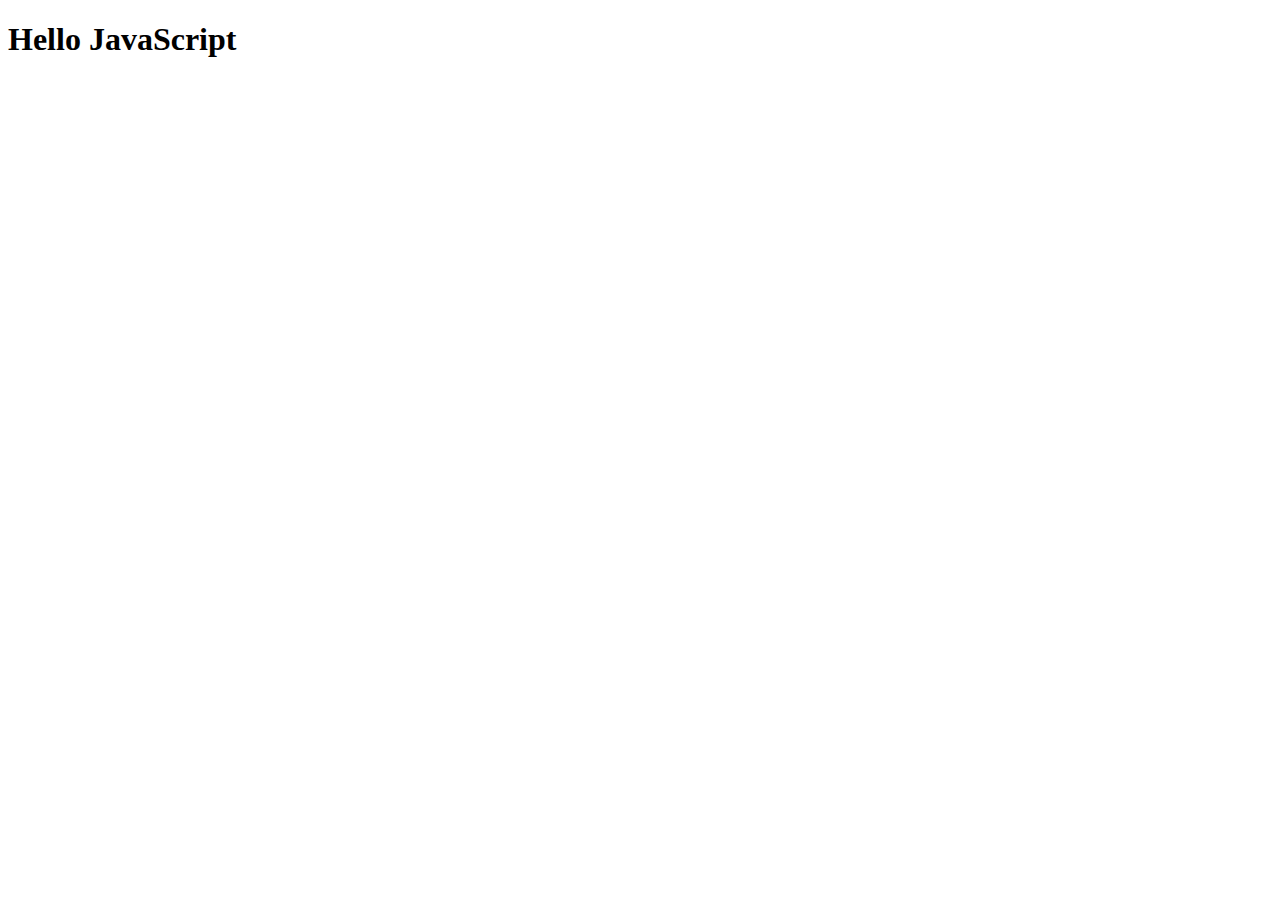
<file: Lecture-01/index.html>
<!DOCTYPE html>
<html lang="en">
<head>
    <meta charset="UTF-8">
    <meta name="viewport" content="width=device-width, initial-scale=1.0">
    <title>JavaScript</title>
</head>
<body>
    <h1>Hello JavaScript</h1>
    
    <script src="app.js"></script>
</body>
</html>
</file>
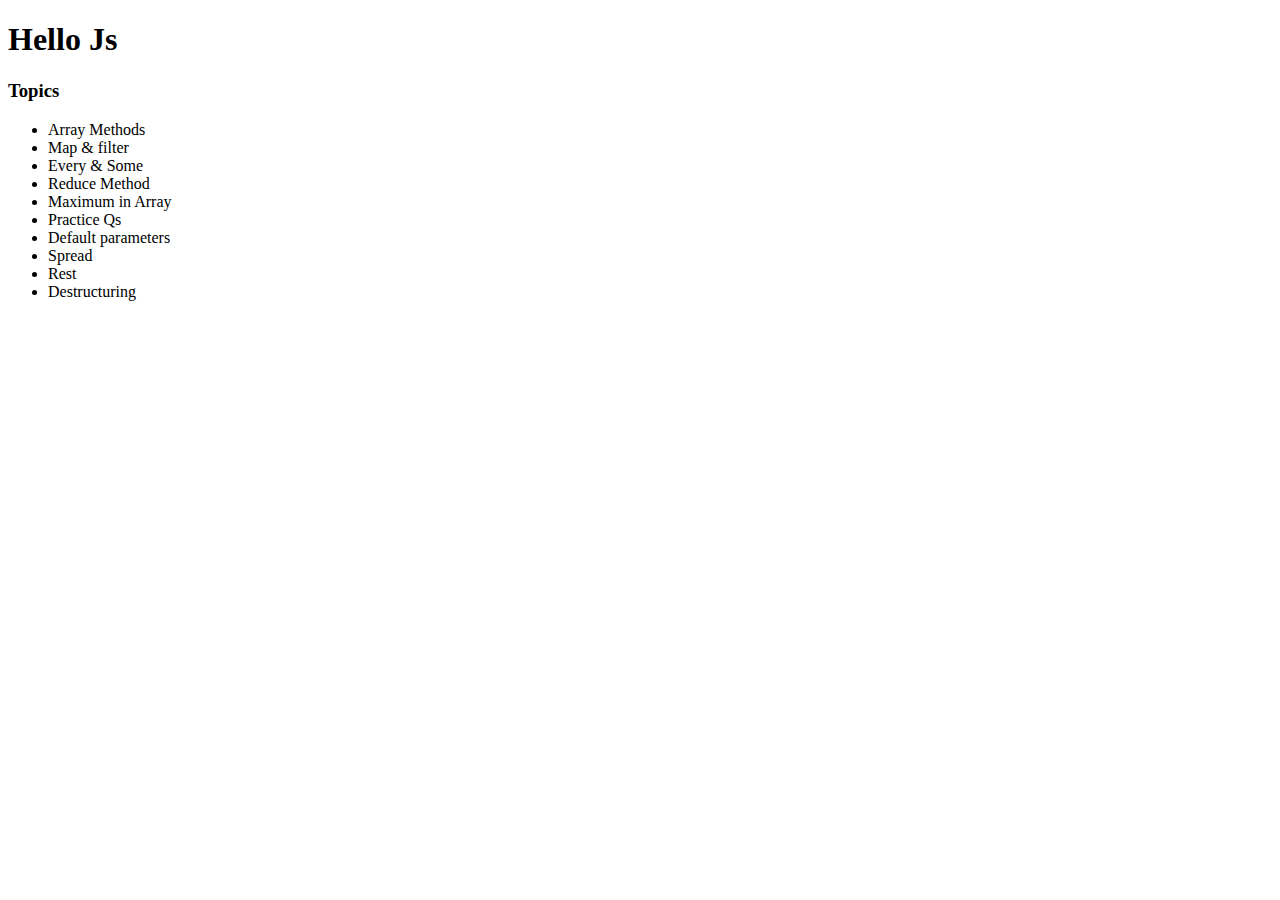
<file: Lecture-08/index.html>
<!DOCTYPE html>
<html lang="en">
<head>
    <meta charset="UTF-8">
    <meta name="viewport" content="width=device-width, initial-scale=1.0">
    <title>lecture 08</title>
</head>
<body>
    <h1>Hello Js</h1>
    <h3>Topics</h3>
    <ul>
        <li>Array Methods</li>
        <li>Map & filter</li>
        <li>Every & Some</li>
        <li>Reduce Method</li>
        <li>Maximum in Array</li>
        <li>Practice Qs</li>
        <li>Default parameters</li>
        <li>Spread</li>
        <li>Rest</li>
        <li>Destructuring</li>
    </ul>

    <script src="app.js"></script>
</body>
</html>
</file>
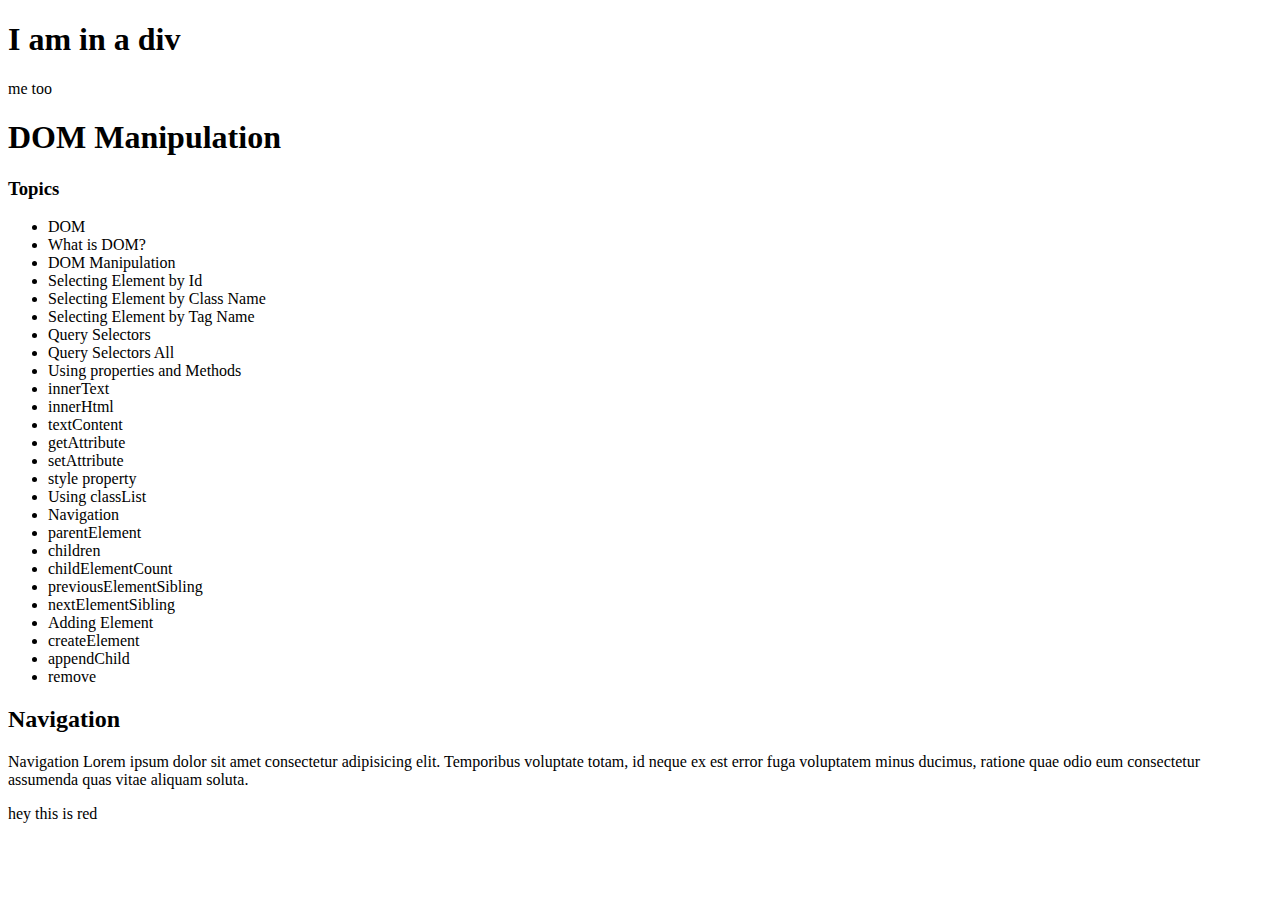
<file: Lecture-09/index.html>
<!DOCTYPE html>
<html lang="en">
<head>
    <meta charset="UTF-8">
    <meta name="viewport" content="width=device-width, initial-scale=1.0">
    <title>lecture 09</title>
</head>
<body>
    <h1>Hello Js</h1>
    <h3>Topics</h3>
    <ul>
        <li>DOM</li>
        <li>What is DOM?</li>
        <li>DOM Manipulation</li>
        <li>Selecting Element by Id</li>
        <li>Selecting Element by Class Name</li>
        <li>Selecting Element by Tag Name</li>
        <li>Query Selectors</li>
        <li>Query Selectors All</li>
        <li>Using properties and Methods</li>
        <li>innerText</li>
        <li>innerHtml</li>
        <li>textContent</li>
        <li>getAttribute</li>
        <li>setAttribute</li>
        <li>style property</li>
        <li>Using classList</li>
        <li>Navigation</li>
        <li>parentElement</li>
        <li>children</li>
        <li>childElementCount</li>
        <li>previousElementSibling</li>
        <li>nextElementSibling</li>
        <li>Adding Element</li>
        <li>createElement</li>
        <li>appendChild</li>
        <li>remove</li>
    </ul>

    <div class="abu">
        <h2>Navigation</h2>
        <p>Navigation Lorem ipsum dolor sit amet consectetur adipisicing elit. Temporibus voluptate totam, id neque ex est error fuga voluptatem minus ducimus, ratione quae odio eum consectetur assumenda quas vitae aliquam soluta.</p>
    </div>

    <!-- <p id="Para">Lorem ipsum <b>dolor</b>
         sit amet consectetur adipisicing elit. 
         Quisquam, perspiciatis.</p> -->

    <!-- <div class="divpara">
        <p>Para 1</p>
        <p>Para 2</p>
        <p>Para 3</p>
    </div> -->
    <!-- <span id="spn" class="avd">
        Lorem ipsum dolor sit amet consectetur adipisicing elit. Corrupti molestiae animi sit cupiditate odit a?
    </span>

    <p>Lorem, ipsum dolor sit amet consectetur adipisicing elit. Magnam minus voluptatibus, iste reiciendis recusandae esse!</p>
    <p>Lorem, ipsum dolor sit amet consectetur adipisicing elit. Magnam minus voluptatibus, iste reiciendis recusandae esse!</p>
    <p>Lorem, ipsum dolor sit amet consectetur adipisicing elit. Magnam minus voluptatibus, iste reiciendis recusandae esse!</p> -->



    <script src="app.js"></script>
</body>
</html>
</file>
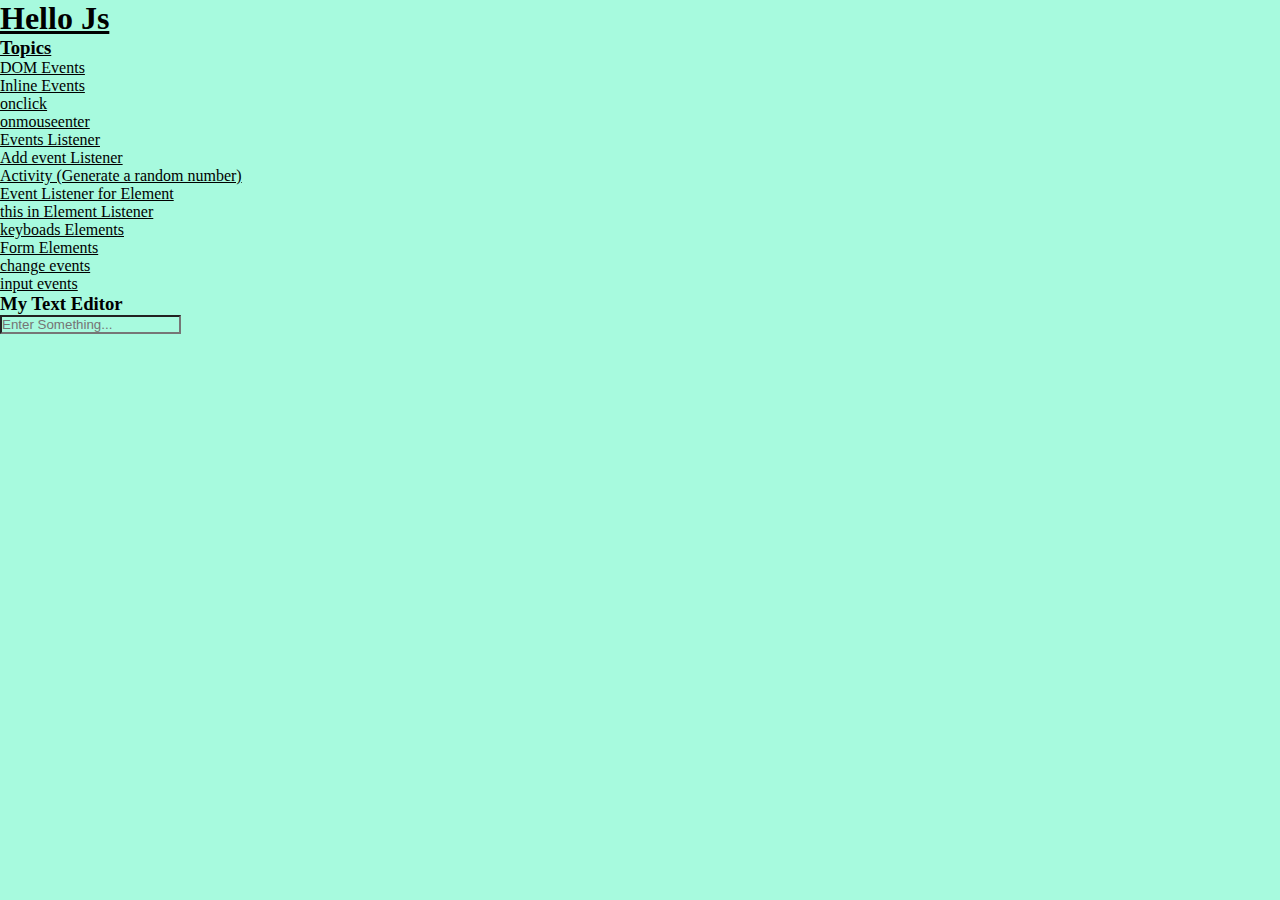
<file: Lecture-10/index.html>
<!DOCTYPE html>
<html lang="en">
<head>
    <meta charset="UTF-8">
    <meta name="viewport" content="width=device-width, initial-scale=1.0">
    <title>lecture 10</title>
    <link rel="stylesheet" href="style.css">
</head>
<body>
<!-- 
    <h3>Generate a Random Color</h3>
    <br>
    <button>Generate Color</button>
    <br>
    <br>
    <div>This is your new color</div> -->

    <u>
    <h1>Hello Js</h1>


    <h3>Topics</h3>
    <ul>
        <li>DOM Events</li>
        <li>Inline Events</li>
        <li>onclick</li>
        <li>onmouseenter</li>
        <li>Events Listener</li>
        <li>Add event Listener</li>
        <li>Activity (Generate a random number)</li>
        <li>Event Listener for Element</li>
        <li>this in Element Listener</li>
        <li>keyboads Elements</li>
        <li>Form Elements</li>
        <li>change events</li>
        <li>input events</li>
    </ul>
    </u>

    <h3>My Text Editor</h3>

    <p></p>

    <input type="text" placeholder="Enter Something..." id="text">

    
    <!-- <form action="/action">
        <input type="text" placeholder="Enter some Text">
        <button>Register</button>
    </form> -->

    <!-- <form action="/action">
        <input type="text" placeholder="user name" id="user">
        <input type="password" placeholder="password" id="pass">
        <button>Register</button>
    </form> -->




<!-- <h2>Use of 'this' in Event Listeners</h2>
<h4>Lets demo it on Element</h4>
<p>This is sample Paragraph</p> -->

<!-- <input placeholder="type something..." type="text"> -->
<!-- <input placeholder="Move Your Character..." type="text">

    <button>click me</button> -->
    <!-- <p>This is a Paragraph</p>
    <div class="box"></div> -->


   <!-- <button>like</button>
   <button>comment</button>
   <button>share</button>
   <button>text</button>  -->

<!-- <button onclick="console.log('Button was click'); console.log('nasir khan')" >click me</button>
<button onclick="console.log('photo was liked')">like this photo</button> <br>
<button onclick="console.log('photo was liked')">like this photo</button> <br>
<button onclick="console.log('photo was liked')">like this photo</button> <br>
<button onclick="console.log('photo was liked')">like this photo</button> <br> -->


 <script src="app.js"></script>
</body>
</html>
</file>
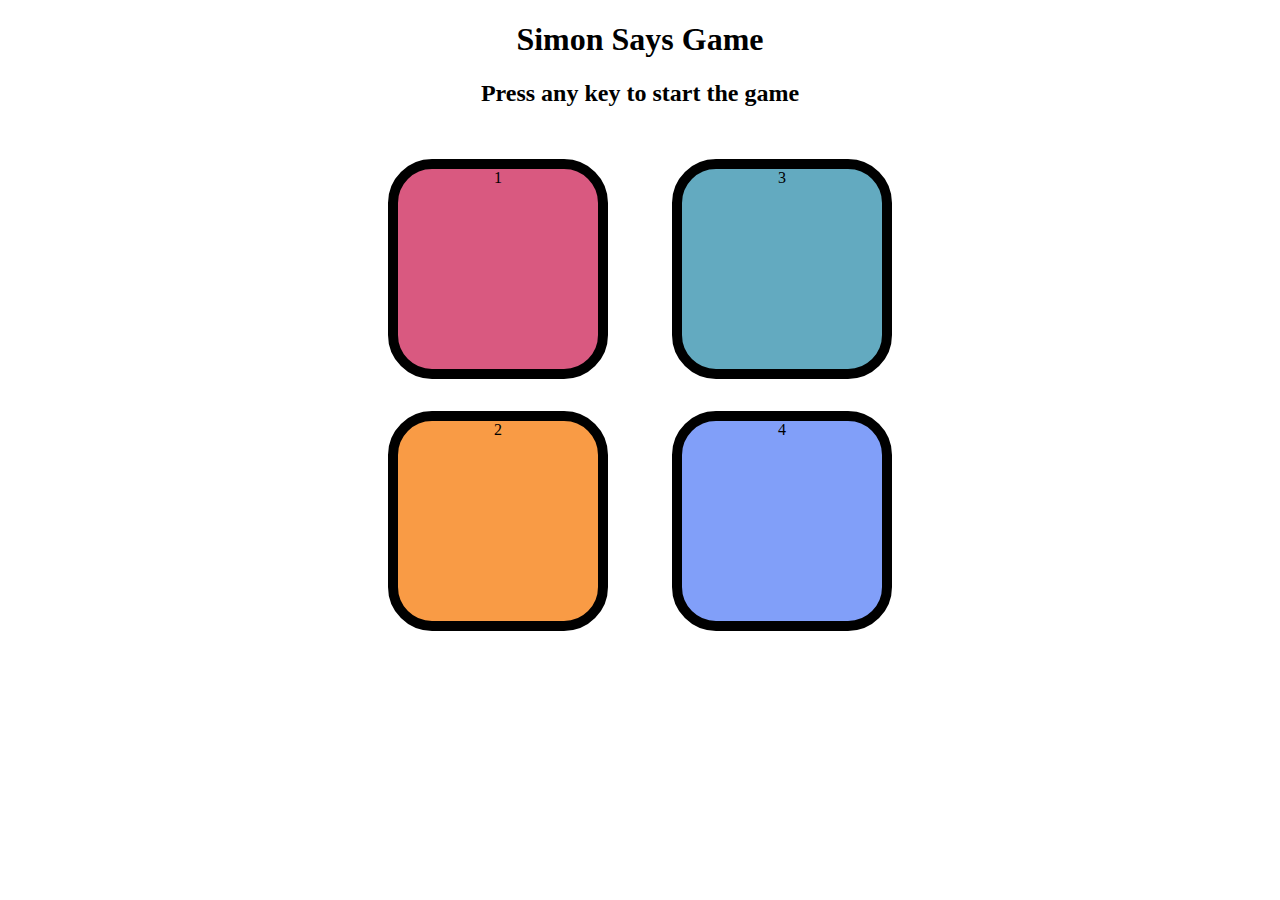
<file: Lecture-11/index.html>
<!DOCTYPE html>
<html lang="en">
<head>
    <meta charset="UTF-8">
    <meta name="viewport" content="width=device-width, initial-scale=1.0">
    <title>lecture 11</title>
    <link rel="stylesheet" href="style.css">
</head>
<body>
    <!-- <u>
    <h1>Hello Js</h1>


    <h3>Topics</h3>
    <ul>
        <li>Events Bubbling</li>
        <li>Todo List</li>
        <li>Simon Says Game</li>
    </ul>
    </u> -->

    <!-- <div>
        <ul>
            <li>One</li>
            <li>Two</li>
            <li>Three</li>
        </ul>
    </div> -->

    <!-- ______________________________Todo List______________________________ -->

    <!-- <h2>Todo List</h2>
    <input type="text" placeholder="Enter your Tasks">
    <button>Add Task</button>
    <ul>
        <li>Eat <button class="delete">Delete</button></li>
        <li>Code <button class="delete">Delete</button></li>
        <li>Sleep <button class="delete">Delete</button></li>
    </ul> -->
<!-- ____________________________________________________________________________ -->


 <!-- ______________________________Simon Says Game______________________________ -->


<h1>Simon Says Game</h1>
<h2>Press any key to start the game</h2>

<div class="btn-container">
    <div class="line-one">
        <div class="btn red" type="button" id="red">1</div>
        <div class="btn yellow" type="button" id="yellow">2</div>
    </div>
    <div class="line-two">
        <div class="btn green" type="button" id="green">3</div>
        <div class="btn purple" type="button" id="purple">4</div>    
    </div>
</div>


 <script src="app.js"></script>
</body>
</html>
</file>
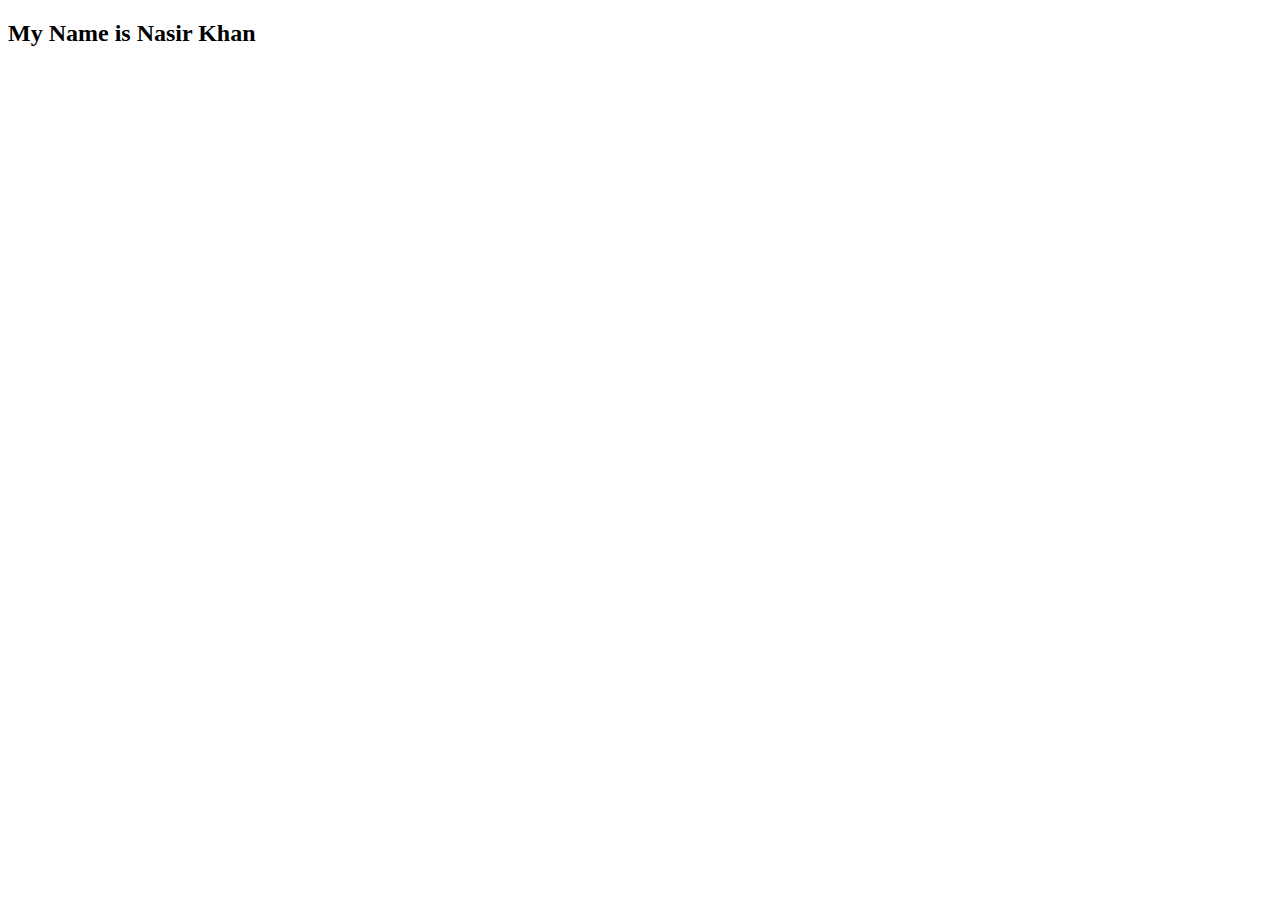
<file: Lecture-12/index.html>
<!DOCTYPE html>
<html lang="en">
<head>
    <meta charset="UTF-8">
    <meta name="viewport" content="width=device-width, initial-scale=1.0">
    <title>lecture 12</title>
    <!-- <link rel="stylesheet" href="style.css"> -->
</head>
<body>
    <!-- <h1>Hello Js</h1>


    <h3>Topics</h3>
    <ul>
        <li>Call Stack</li>
        <li>Visulizing the Call Stack</li>
        <li>Breakpoint</li>
        <li>JS is Single Threaded</li>
        <li>Callback Hell</li>
        <li>Callback Hell (Nesting callbacks)</li>
        <li>Promises </li>
        <li>Promises {.catch() & .then()}</li>
        <li>Promises chaining</li>
        <li>Results and errors in Promises</li>
        <li>Refactoring old code</li>
    </ul> -->

    <h2>My Name is Nasir Khan</h2>

  

 <script src="app.js"></script>
</body>
</html>
</file>
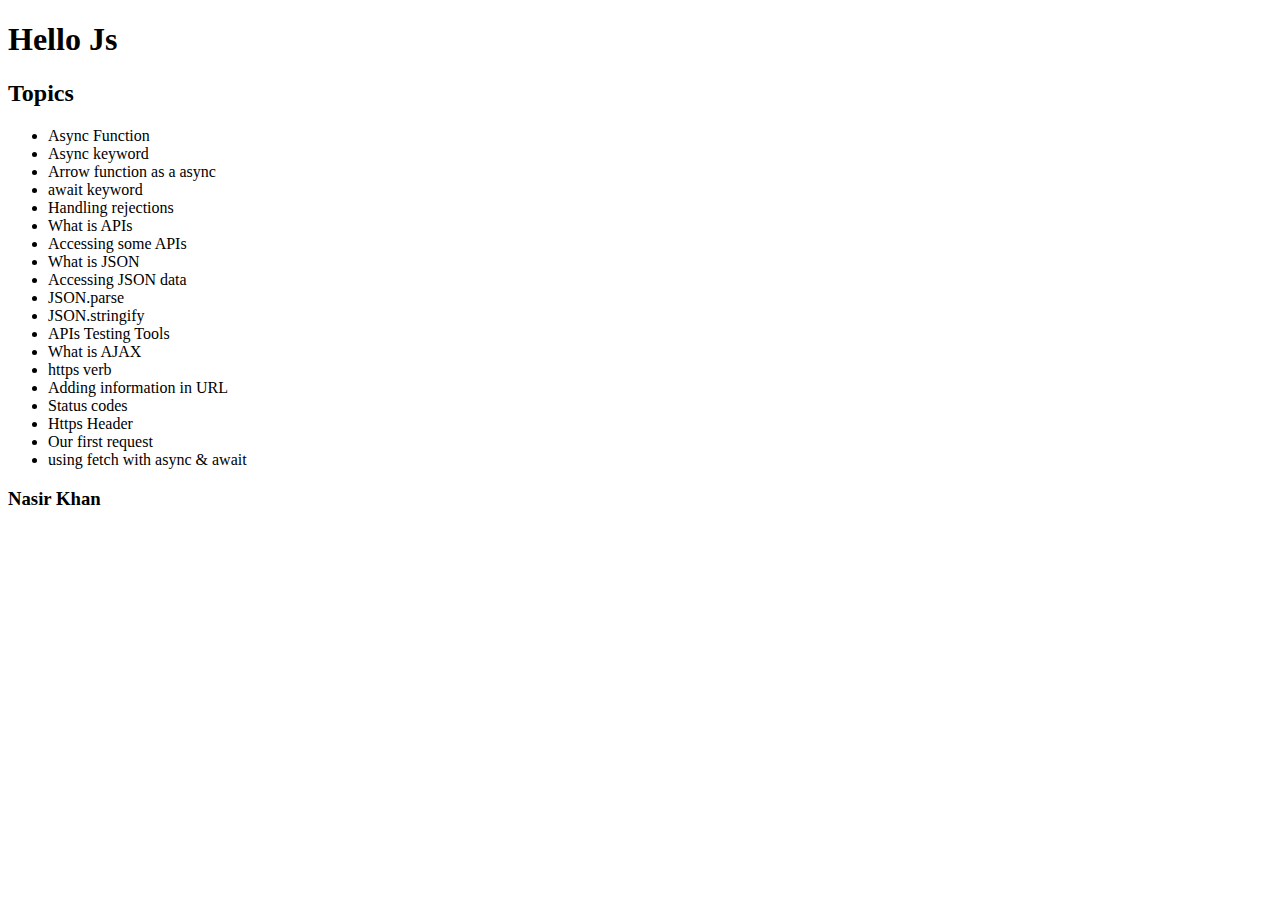
<file: Lecture-13/index.html>
<!DOCTYPE html>
<html lang="en">

<head>
    <meta charset="UTF-8">
    <meta name="viewport" content="width=device-width, initial-scale=1.0">
    <title>lecture 13</title>
    <!-- <link rel="stylesheet" href="style.css"> -->
</head>

<body>
    <h1>Hello Js</h1>
    <h2>Topics</h2>
    <ul>
        <li>Async Function</li>
        <li>Async keyword</li>
        <li>Arrow function as a async</li>
        <li>await keyword</li>
        <li>Handling rejections</li>
        <li>What is APIs</li>
        <li>Accessing some APIs</li>
        <li>What is JSON</li>
        <li>Accessing JSON data</li>
        <li>JSON.parse</li>
        <li>JSON.stringify</li>
        <li>APIs Testing Tools</li>
        <li>What is AJAX</li>
        <li>https verb</li>
        <li>Adding information in URL</li>
        <li>Status codes</li>
        <li>Https Header</li>
        <li>Our first request</li>
        <li>using fetch with async & await</li>

    </ul>

    <h3>Nasir Khan</h3>

    <script src="app.js"></script>
</body>

</html>
</file>
<file: Lecture-10/style.css>
*{
    background-color: rgb(167, 250, 222);
}
/* body {
    text-align: center;
}
div {
    height: 200px;
    width: 500px;
    border: 1px solid black;
    margin: auto;
} */

.box{
    height: 100px;
    width: 100px;
    background-color: pink;
    border: 1px solid red;
}

*{
    padding: 0;
    margin: 0;
}
</file>
<file: Lecture-11/style.css>
/* div {
    background-color: pink;
    height: 200px;
    width: 400px;
}

ul{
    background-color: blue;
}

li{
    background-color: greenyellow;
} */

/* ______________________________________________ */


/* _______________________Simon Says Game___________________ */

body{
    text-align: center;
    /* background-image: linear-gradient(pink, purple); */
}

.btn {
    height: 200px;
    width: 200px;
    border-radius: 20%;
    border: 10px solid black;
    margin:2rem;
}

.btn-container{
    display: flex;
    justify-content: center;
}

.red{
    background-color: #d95980;
}

.yellow{
    background-color: #f99b45;
}

.green{
    background-color: #63aac0;
}

.purple{
    background-color: #819ff9;
}

.flash{
    background-color: white;
}

.userFlash{
    background-color: green;
}


/* ____________________________________________________________________________________ */
</file>
